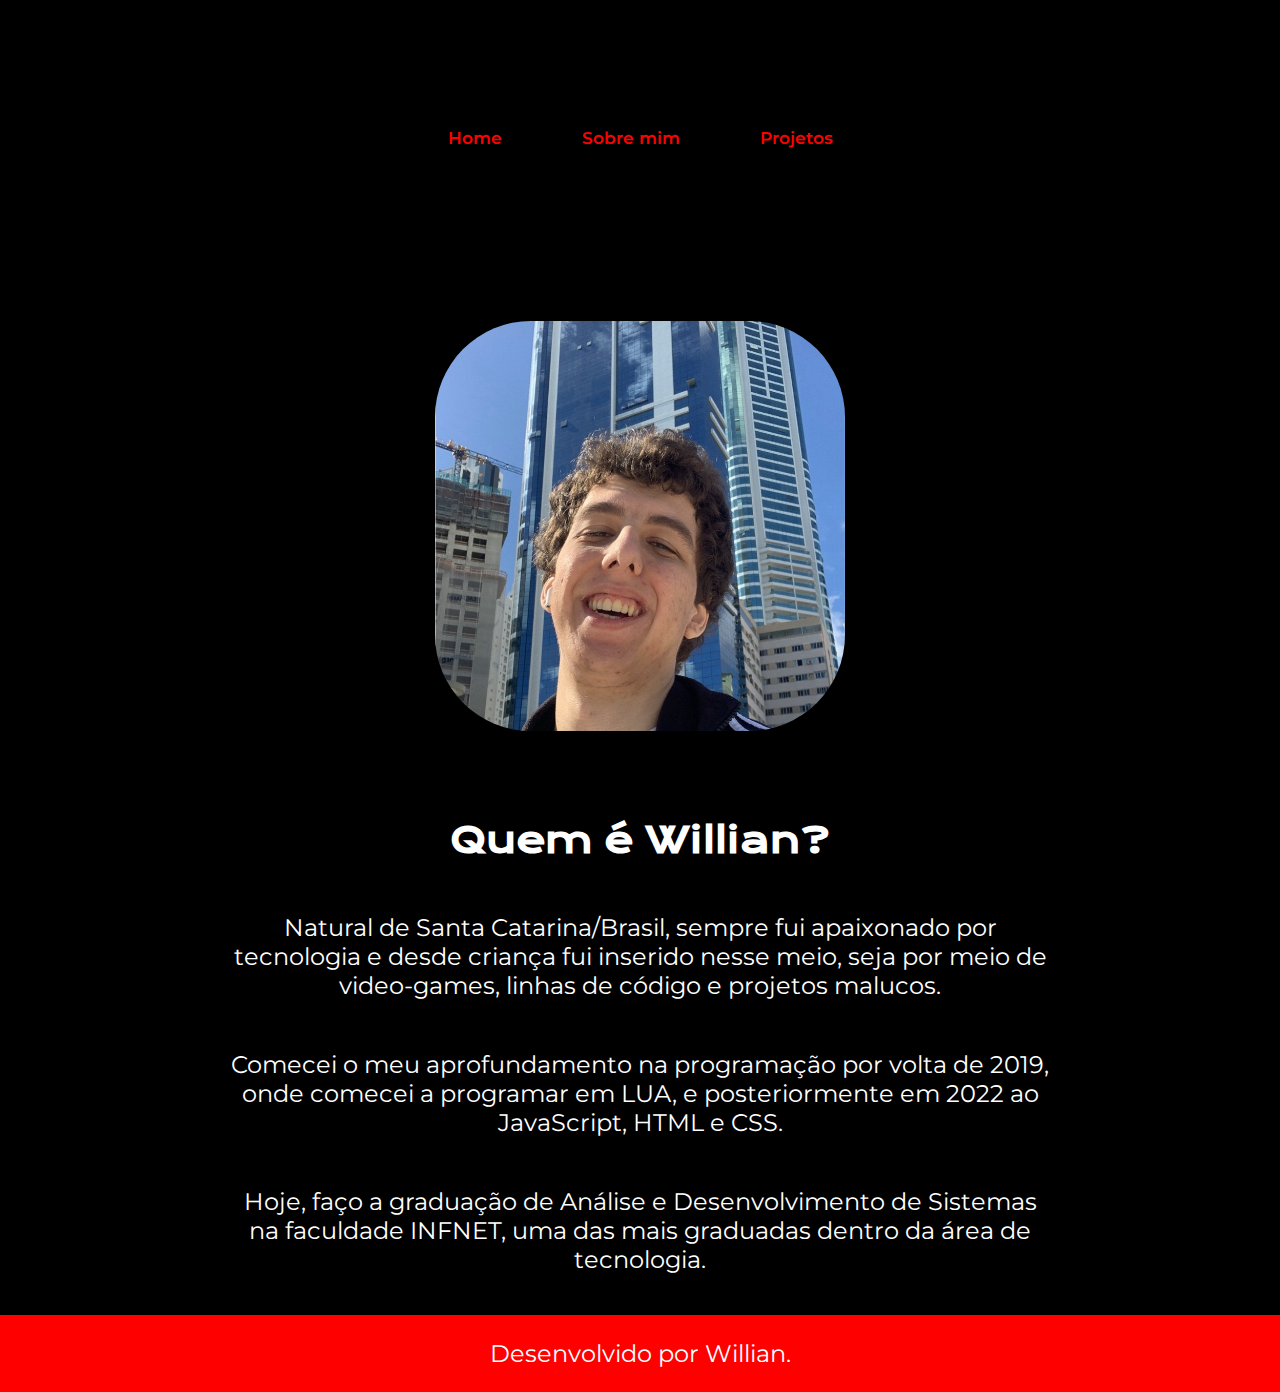
<file: about.html>
<!DOCTYPE html>
<html lang="pt-br">
<head>
    <meta charset="UTF-8">
    <meta name="viewport" content="width=device-width, initial-scale=1.0">
    <link rel="stylesheet" href="./styles/style.css">
    <link rel="icon" type="image/x-icon" href="./assets/icon.ico">
    <title>Will | About</title>
</head>

<body class="sobremim">
    <header class="cabecalho">
        <nav class="cabecalho__menu">
            <a class="cabecalho__menu__link" href="./index.html">Home</a>
            <a class="cabecalho__menu__link" href="./about.html">Sobre mim</a>
            <a class="cabecalho__menu__link" href="./projects.html">Projetos</a>
        </nav>
    </header>
    <main class="apresentacao">
        <section class="apresentacao__conteudo">
            <h1 class="apresentacao__conteudo__titulo">Quem é Willian?</h1>
            <p class="apresentacao__conteudo__paragrafo">Natural de Santa Catarina/Brasil, sempre fui apaixonado por tecnologia e desde criança fui inserido nesse meio, seja por meio de video-games, linhas de código e projetos malucos.</p>
            <p class="apresentacao__conteudo__paragrafo">Comecei o meu aprofundamento na programação por volta de 2019, onde comecei a programar em LUA, e posteriormente em 2022 ao JavaScript, HTML e CSS.</p>
            <p class="apresentacao__conteudo__paragrafo">Hoje, faço a graduação de Análise e Desenvolvimento de Sistemas na faculdade INFNET, uma das mais graduadas dentro da área de tecnologia.</p>
        </section>
        <img class ="apresentacao__imagem"src="assets/me.jpg" alt="Willian Image" width="auto" height="auto">
        </section>
    </main>
    <footer class="rodape">
        <p>Desenvolvido por Willian.</p>
    </footer>
</body>
</html>
</file>
<file: styles/style.css>
@import url('https://fonts.googleapis.com/css2?family=Krona+One&display=swap');
@import url('https://fonts.googleapis.com/css2?family=Montserrat&display=swap');
@import url('https://fonts.googleapis.com/css2?family=Montserrat:wght@600&display=swap');

:root {
    --cor_principal: black;
    --cor_secundaria: white;
    --cor_terciaria: rgb(255, 0, 0);

    --fonte_principal: "Krona One", sans-serif;
    --fonte_secundaria: "Montserrat", sans-serif;
}

* {
    margin: 0;
    padding: 0;
}

.cabecalho {
    padding: 3% 0 0 10%;
}

.cabecalho__menu {
    display: flex;
    gap: 80px;
}

.cabecalho__menu__link {
    font-size: 24px;
    font-family: var(--fonte_secundaria);
    font-weight: 600;
    color: var(--cor_terciaria);
    text-decoration: none;
    transition: color 0.5s;
}

.cabecalho__menu__link:hover {
    color: var(--cor_secundaria)
}

body {
    box-sizing: border-box;
    height: 100vh;
    background-color: var(--cor_principal);
    color: var(--cor_secundaria)
}

.apresentacao {
    padding: 2% 18%;
    display: flex;
    align-items: center;
    justify-content: space-between;
    gap: 82px;
}

.apresentacao__conteudo {
    width: 50%;
    display: flex;
    flex-direction: column;
    gap: 50px;
}

.apresentacao__conteudo__titulo {
    font-size: 2.25rem;
    font-family: var(--fonte_principal);
}

.apresentacao__conteudo__titulo::selection {
    background: var(--cor_terciaria);
}

.titulo-destaque{
    color: var(--cor_terciaria);
}

.titulo-destaque::selection {
    background: var(--cor_secundaria);
}

.apresentacao__conteudo__paragrafo {
    font-size: 1.5rem;
    font-family: "Montserrat", sans-serif;
}

.apresentacao__conteudo__paragrafo::selection {
    background: var(--cor_terciaria);
}

.apresentacao__botoes {
    display: flex;
    flex-direction: column;
    justify-content: space-between;
    align-items: center;
    gap: 32px;
}

.apresentacao__botoes__subtitulo {
    font-size: 1.5rem;
    font-family: var(--fonte_principal);
    font-weight: 400;
}

.apresentacao__botoes__subtitulo::selection {
    background: var(--cor_terciaria);
}

.apresentacao__botoes__links {
    display: flex;
    justify-content: center;
    gap: 16px;
    background-color: transparent;
    width: 50%;
    text-align: center;
    border: 2px solid var(--cor_secundaria);
    border-radius: 8px;
    font-size: 1.5rem;
    padding: 21.5px 0;
    text-decoration: none;
    color:var(--cor_secundaria);
    font-family: var(--fonte_secundaria);
    transition: background-color 0.5s, color 0.5s;
}

.apresentacao__botoes__links:hover {
    background-color: var(--cor_secundaria);;
    color: var(--cor_terciaria);
}

.apresentacao__imagem {
    border-radius: 100px;
    border: 4px solid transparent;
    transition: border 1.5s, opacity 1.5s;
    width: 40%;
    height: 15%;
}

.apresentacao__imagem:hover {
    opacity: 0.5;
    border: 4px solid var(--cor_terciaria);
}

.especialidades {
    padding: 50px;
    display: flex;
    justify-content: center;
  }

.linguagens {
    display: flex;
    flex-direction: column;
    align-items: center;
    background-color: black;
    padding: 20px 0; /* Remove o padding lateral para ocupar a largura total */
    width: 100%; /* Garante que o contêiner ocupe 100% da largura disponível */
    box-sizing: border-box; /* Inclui padding e border na largura total */
}

.titulo-centralizado {
    font-size: 2.3rem;
    font-weight: 700;
    color: white;
    margin-bottom: 20px;
    font-family: var(--fonte_principal);
    padding-bottom: 50px;
}

.titulo-centralizado::selection {
    background: var(--cor_terciaria);
}

.conteudo {
    display: flex;
    gap: px;
    justify-content: space-between; /* Ajuste o espaço entre as seções */
    width: 100%; /* Garante que as seções ocupem a largura total do contêiner */
    max-width: 75rem; /* Limita a largura máxima para um layout controlado */
    box-sizing: border-box; /* Inclui padding e border na largura total */
}

.html, .css, .js {
    text-align: center;
    flex: 1;
    margin: 0 15px; /* Adiciona margem uniforme às seções */
}

.html .titulo, .css .titulo, .js .titulo {
    color: white;
    font-size: 2rem;
    font-weight: 700;
    font-family: var(--fonte_principal);
    padding-bottom: 16.5px;
}

.html .ling-logo:hover, .css .ling-logo:hover, .js .ling-logo:hover {
    opacity: 0.5;
    transition: opacity 0.5s;
}

.html .desc, .css .desc, .js .desc {
    padding-top: 16.5px;
    font-family: var(--fonte_secundaria);
    font-weight: 400;
    font-size: 1.3rem;
}

.rodape {
    padding: 24px;
    color: var(--cor_secundaria);
    background-color: var(--cor_terciaria);
    text-align: center;
    font-family: var(--fonte_secundaria);
    font-size: 1.5rem;
}

.rodape__texto::selection {
    color: var(--cor_terciaria);
    background: var(--cor_secundaria);
}

.sobremim .apresentacao {
    padding: 3.2% 18%;
    display: flex;
    align-items: center;
    justify-content: space-between;
}

.sobremim .apresentacao__conteudo {
    width: 615px;
    display: flex;
    flex-direction: column;
    gap: 50px;
}

.sobremim .apresentacao__conteudo__titulo {
    font-size: 36px;
    font-family: "Krona One", sans-serif;
}

.sobremim .apresentacao__conteudo__titulo::selection {
    background: red;
}

.sobremim .apresentacao__conteudo__titulo:hover {
    color: red;
    transition: color 1.5s;
}

.projetos .apresentacao {
    display: block;
}

.projetos .apresentacao__conteudo__titulo {
    padding: 0.8%;
    color: var(--cor_terciaria);
    text-align: center;
}

.projetos .apresentacao__conteudo__titulo::selection {
    background: var(--cor_secundaria);
}

.projetos .apresentacao__conteudo {
    padding: 1% 5% 23%;
    width: auto;
    height: auto;
}

@media (max-width: 1349px) {
    .cabecalho {
        padding: 10%;
    }

    .cabecalho__menu {
        justify-content: center;
    }

    .cabecalho__menu__link {
        font-size: 17px;
    }
    
    .apresentacao {
        flex-direction: column-reverse;
        padding: 5%;
        text-align: center;
    }

    .apresentacao__conteudo {
        width: auto;
    }

    .apresentacao__imagem {
        width: 50%;
    }

    .conteudo {
        flex-direction: column;
        gap: 100px
    }

    .sobremim {
        flex-direction: column-reverse;
        text-align: center;
    }

    .sobremim .apresentacao__conteudo {
        width: auto;
    }

    .sobremim .apresentacao__imagem {
        width: 50%;
    }
}
</file>
